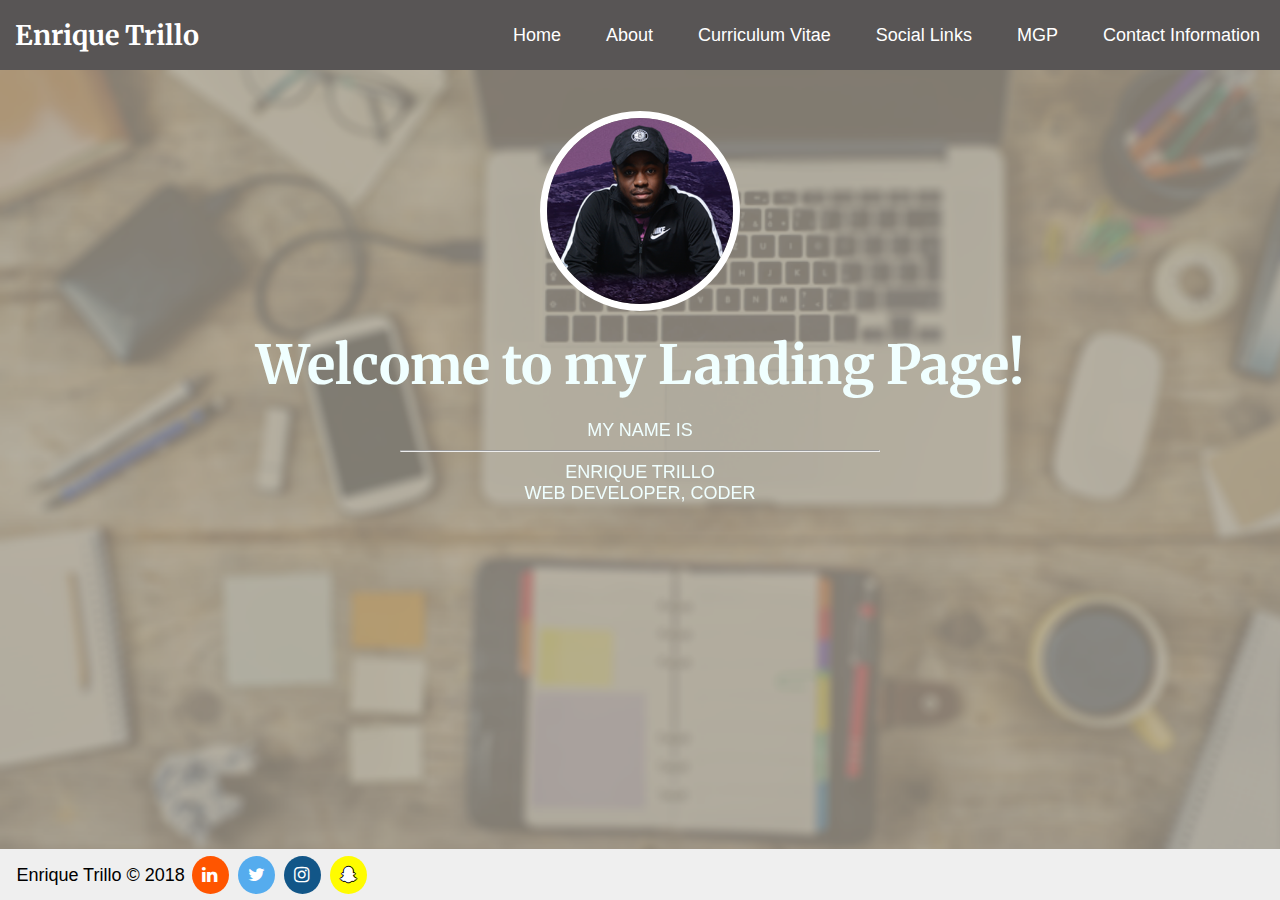
<file: index.html>
<!DOCTYPE html>
<html>
   <head>
      <meta charset="utf-8">
      <meta name="viewport" content="width=device-width">
      <title>Welcome</title>
      <link rel="stylesheet" href="stylesheet/style.css">
      <link rel="stylesheet"
         href="https://cdnjs.cloudflare.com/ajax/libs/animate.css/3.5.2/animate.min.css">
      <!-- this link for the text CSS which was acquired via resources-->	   
      <link rel="icon" type="image/png" href="website.png" />
      <link rel="stylesheet" href="https://cdnjs.cloudflare.com/ajax/libs/font-awesome/4.7.0/css/font-awesome.min.css">
      <!-- this link for the social icons was acquired via a Youtube tutorial-->
      <!-- code below aligned with "https://www.freeformatter.com/"-->
   </head>
   <div class="nav1">
      <h1><a href="index.html">Enrique Trillo</a></h1>
      <ul>
         <li><a href="index.html">Home</a></li>
         <li><a href="about.html">About</a></li>
         <li><a href="cv.html">Curriculum Vitae</a></li>
         <li><a href="social.html">Social Links</a></li>
         <li><a href="mgp.html">MGP</a></li>
         <li><a href="contact.html">Contact Information</a></li>
      </ul>
   </div>
   <br>
   <!--There reason for this style section was because when this was attempted in the CSS file the 
      background would not appear, and would just display the default white background. Firstly the code
      was in the CSS and would display beautifully when live previewed in Brackets, but then when uploaded
      to GitHub and live previewed in GitHub pages, the background would not display-->
   <style> 
      body {
      background-image: url(indexBG2.png);
      }
   </style>
   <body>
      <div id="main-content">
         <a href="contact.html"><img src="Images/personalPhoto" height="200" width="200" align="left"></a>
         <br>
         <header class="animated shake text-center bg-primary text-white p-5">
            <h2> Welcome to my Landing Page!</h2>
            <br>
         </header>
         <p1>MY NAME IS</p1>
         <div id="hLine">
            <hr>
         </div>
         <p2>ENRIQUE TRILLO</p2>
         <br>
         <p3>WEB DEVELOPER, CODER</p3>
      </div>
   </body>
   <footer class="footer">
      <div class="copyright">
         <span class = "copyrightText">
         Enrique Trillo &copy; 2018
         </span>
         <span class="socials">
         <a href="https://www.linkedin.com/in/enric-trillo-20594a158/" target="_blank"><i class="fa fa-linkedin" id="icon"></i></a>
         <a href="https://twitter.com/en_trillo" target="_blank"><i class="fa fa-twitter" id="icon2"></i></a>
         <a href="https://www.instagram.com/en_trillo/" target="_blank"><i class="fa fa-instagram" id="icon3"></i></a>
         <a href="https://www.snapchat.com/add/reekzkidd" target="_blank"><i class="fa fa-snapchat-ghost" id="icon4"></i></a>
         </span>
      </div>
   </footer>
</html>
</file>
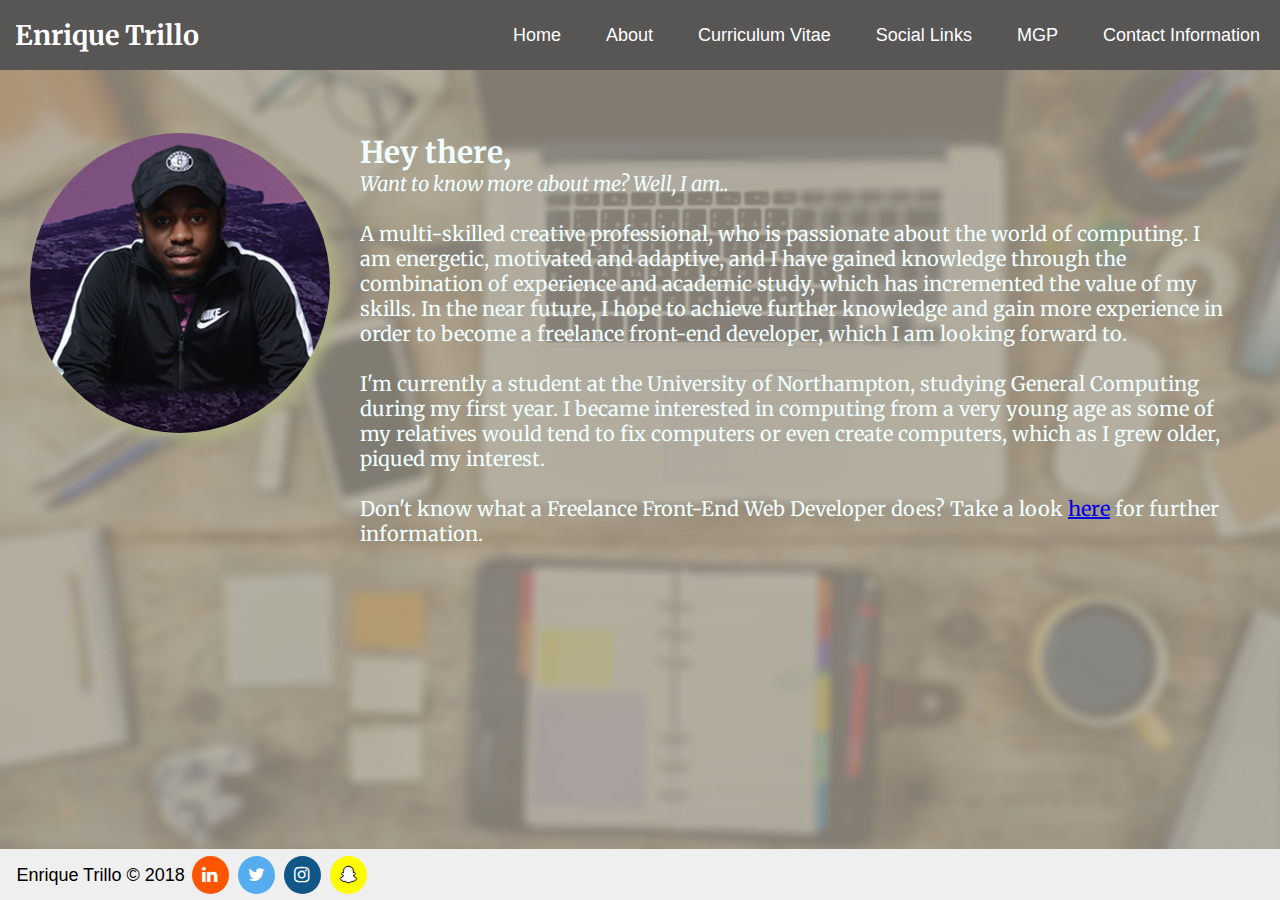
<file: about.html>
<!DOCTYPE html>
<html>
   <head>
      <meta charset="utf-8">
      <meta name="viewport" content="width=device-width">
      <title>Curriculum Vitae</title>
      <link rel="stylesheet" href="stylesheet/style.css">
      <link rel="stylesheet"
         href="https://cdnjs.cloudflare.com/ajax/libs/animate.css/3.5.2/animate.min.css">
      <!-- this link for the text CSS which was acquired via resources-->	   
      <link rel="icon" type="image/png" href="website.png" />
      <link rel="stylesheet" href="https://cdnjs.cloudflare.com/ajax/libs/font-awesome/4.7.0/css/font-awesome.min.css">
      <!-- this link for the social icons was acquired via a Youtube tutorial-->
      <!-- code below aligned with "https://www.freeformatter.com/"-->
   </head>
   <div class="nav1">
      <h1><a href="index.html">Enrique Trillo</a></h1>
      <ul>
         <li><a href="index.html">Home</a></li>
         <li><a href="about.html">About</a></li>
         <li><a href="cv.html">Curriculum Vitae</a></li>
         <li><a href="social.html">Social Links</a></li>
         <li><a href="mgp.html">MGP</a></li>
         <li><a href="contact.html">Contact Information</a></li>
      </ul>
   </div>
   <br>
   <!--There reason for this style section was because when this was attempted in the CSS file the 
      background would not appear, and would just display the default white background. Firstly the code
      was in the CSS and would display beautifully when live previewed in Brackets, but then when uploaded
      to GitHub and live previewed in GitHub pages, the background would not display-->
   <style> 
      body {
      background-image: url(indexBG2.png);
      }
   </style>
   <body>
      <br><br>
      <div id="about-content">
         <section class="animated tada text-center bg-primary text-white p-5">
            <a href="contact.html"><img src="Images/personalPhoto" height="300" width="300" align="left"></a>
         </section>
         <h2>Hey there,</h2>
         <p1><i>Want to know more about me? Well, I am..</i><br><br>
            A multi-skilled creative professional, who is passionate about the world of computing. I am energetic, motivated and adaptive, and I have gained knowledge through the combination of experience and academic study, which has incremented the value of my skills. In the near future, I hope to achieve further knowledge and gain more experience in order to become a freelance front-end developer, which I am looking forward to.<br><br> 
            I'm currently a student at the University of Northampton, studying General Computing during my first year. I became interested in computing from a very young age as some of my relatives would tend to fix computers or even create computers, which as I grew older, piqued my interest.<br><br>
            Don't know what a Freelance Front-End Web Developer does? Take a look <a href="https://hiring.monster.com/hr/hr-best-practices/recruiting-hiring-advice/job-descriptions/web-developer-job-description-sample.aspx">here</a> for further information.
         </p1>
      </div>
   </body>
   <footer class="footer">
      <div class="copyright">
         <span class = "copyrightText">
         Enrique Trillo &copy; 2018
         </span>
         <span class="socials">
         <a href="https://www.linkedin.com/in/enric-trillo-20594a158/" target="_blank"><i class="fa fa-linkedin" id="icon"></i></a>
         <a href="https://twitter.com/en_trillo" target="_blank"><i class="fa fa-twitter" id="icon2"></i></a>
         <a href="https://www.instagram.com/en_trillo/" target="_blank"><i class="fa fa-instagram" id="icon3"></i></a>
         <a href="https://www.snapchat.com/add/reekzkidd" target="_blank"><i class="fa fa-snapchat-ghost" id="icon4"></i></a>
         </span>
      </div>
   </footer>
</html>
</file>
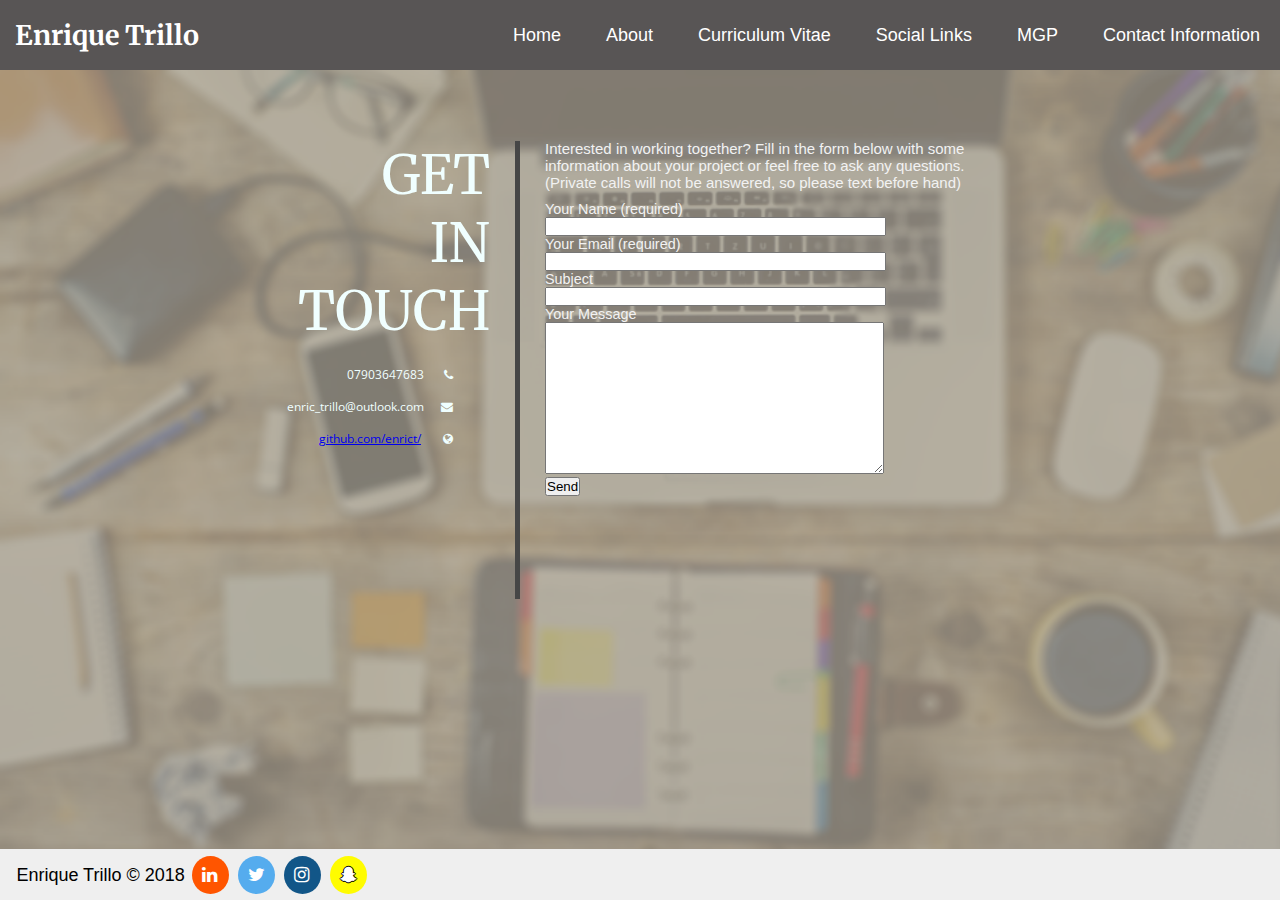
<file: contact.html>
<!DOCTYPE html>
<html>
   <head>
      <meta charset="utf-8">
      <meta name="viewport" content="width=device-width, initial-scale=1">
      <title>Contact Information</title>
      <link rel="stylesheet" href="stylesheet/style.css">
      <link rel="stylesheet"
         href="https://cdnjs.cloudflare.com/ajax/libs/animate.css/3.5.2/animate.min.css">
      <link rel="icon" type="image/png" href="website.png" />
      <link rel="stylesheet" href="https://cdnjs.cloudflare.com/ajax/libs/font-awesome/4.7.0/css/font-awesome.min.css">
      <!-- this link for the social icons was acquired via a Youtube tutorial-->
      <!-- code below aligned with "https://www.freeformatter.com/"-->
   </head>
   <div class="nav1">
      <h1><a href="index.html">Enrique Trillo</a></h1>
      <ul>
         <li><a href="index.html">Home</a></li>
         <li><a href="about.html">About</a></li>
         <li><a href="cv.html">Curriculum Vitae</a></li>
         <li><a href="social.html">Social Links</a></li>
         <li><a href="mgp.html">MGP</a></li>
         <li><a href="contact.html">Contact Information</a></li>
      </ul>
   </div>
   <br>
   <!--There reason for this style section was because when this was attempted in the CSS file the 
      background would not appear, and would just display the default white background. Firstly the code
      was in the CSS and would display beautifully when live previewed in Brackets, but then when uploaded
      to GitHub and live previewed in GitHub pages, the background would not display-->
   <style> 
      body {
      background-image: url(indexBG2.png);
      }
   </style>
   <body>
	   <!--A certain amount of the code below was acquired from the following website: dbwb.co.uk -->
      <div id="contact">
		  <header class="animated rubberBand text-center bg-primary text-white p-5">
         <div class="headlines" id="headlines-contact">
            <span>GET<br>IN<br>TOUCH<br></span>
            <div class="deets">
               <p>07903647683<i class="fa fa-phone"></i></p>
               <p>enric_trillo@outlook.com<i class="fa fa-envelope "></i></p>
               <p><a href="https://github.com/enrict/">github.com/enrict/</a> <i class="fa fa-globe  "></i></p>
            </div>
         </div>
	      </header>
         <div id="resume-box">
            <div class="selection-resume selection-contact">
               Interested in working together? Fill in the form below with some information about your project or feel free to ask any questions. (Private calls will not be answered, so please text before hand)                
            </div>
            <div id="contact-form">
               <div role="form" class="wpcf7" id="wpcf7-f6-o1" lang="en-GB" dir="ltr">
                  <div class="screen-reader-response"></div>
                  <form action="#" method="post">
                     <div style="display: none;">
                     </div>
                     <p><label> Your Name (required)<br>
                        <span class="wpcf7-form-control-wrap your-name"><input type="text" name="your-name" value="" size="40" class="wpcf7-form-control wpcf7-text wpcf7-validates-as-required" aria-required="true" aria-invalid="false"></span> </label>
                     </p>
                     <p><label> Your Email (required)<br>
                        <span class="wpcf7-form-control-wrap your-email"><input type="email" name="your-email" value="" size="40" class="wpcf7-form-control wpcf7-text wpcf7-email wpcf7-validates-as-required wpcf7-validates-as-email" aria-required="true" aria-invalid="false"></span> </label>
                     </p>
                     <p><label> Subject<br>
                        <span class="wpcf7-form-control-wrap your-subject"><input type="text" name="your-subject" value="" size="40" class="wpcf7-form-control wpcf7-text" aria-invalid="false"></span> </label>
                     </p>
                     <p><label> Your Message<br>
                        <span class="wpcf7-form-control-wrap your-message"><textarea name="your-message" cols="40" rows="10" class="wpcf7-form-control wpcf7-textarea" aria-invalid="false"></textarea></span> </label>
                     </p>
                     <p><input type="submit" value="Send" class="wpcf7-form-control wpcf7-submit"><span class="ajax-loader"></span></p>
                     <div class="wpcf7-response-output wpcf7-display-none"></div>
                  </form>
               </div>
            </div>
			 <iframe src="https://www.google.com/maps/embed?pb=!1m18!1m12!1m3!1d2443.730943652087!2d-0.8986262490935947!3d52.23010587966102!2m3!1f0!2f0!3f0!3m2!1i1024!2i768!4f13.1!3m3!1m2!1s0x48770f2077648bd1%3A0x89a46de144fd2da6!2sWaterside+Campus!5e0!3m2!1sen!2suk!4v1524431394040" width="200" height="100" frameborder="0" style="border:0" allowfullscreen></iframe>
         </div>
      </div>
   </body>
   <footer class="footer">
      <div class="copyright">
         <span class = "copyrightText">
         Enrique Trillo &copy; 2018
         </span>
         <span class="socials">
         <a href="https://www.linkedin.com/in/enric-trillo-20594a158/" target="_blank"><i class="fa fa-linkedin" id="icon"></i></a>
         <a href="https://twitter.com/en_trillo" target="_blank"><i class="fa fa-twitter" id="icon2"></i></a>
         <a href="https://www.instagram.com/en_trillo/" target="_blank"><i class="fa fa-instagram" id="icon3"></i></a>
         <a href="https://www.snapchat.com/add/reekzkidd" target="_blank"><i class="fa fa-snapchat-ghost" id="icon4"></i></a>
         </span>
      </div>
   </footer>
</html>
</file>
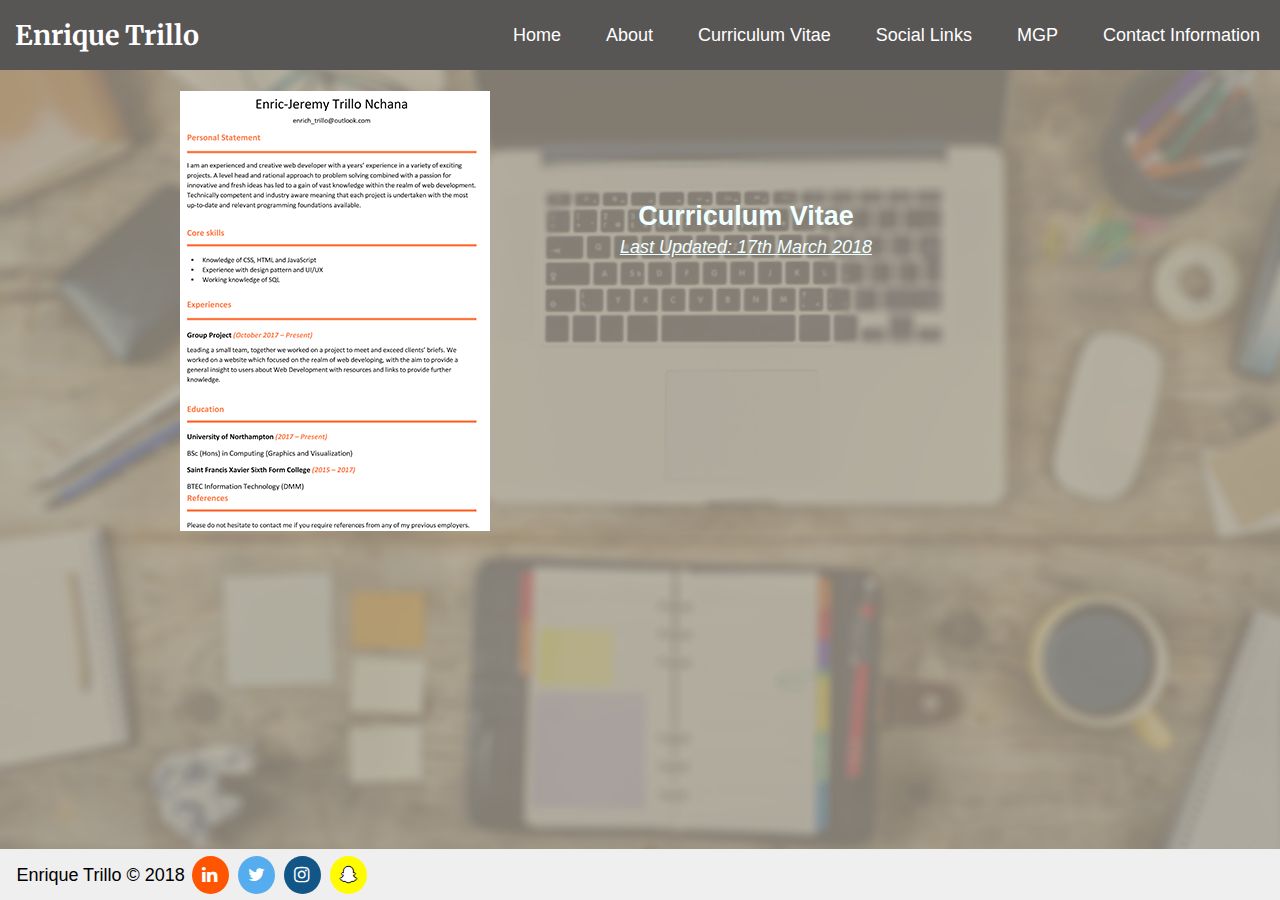
<file: cv.html>
<!DOCTYPE html>
<html>
   <head>
      <meta charset="utf-8">
      <meta name="viewport" content="width=device-width">
      <title>Curriculum Vitae</title>
      <link rel="stylesheet" href="stylesheet/style.css">
      <link rel="stylesheet"
         href="https://cdnjs.cloudflare.com/ajax/libs/animate.css/3.5.2/animate.min.css">
      <!-- this link for the text CSS which was acquired via resources-->	   
      <link rel="icon" type="image/png" href="website.png" />
      <link rel="stylesheet" href="https://cdnjs.cloudflare.com/ajax/libs/font-awesome/4.7.0/css/font-awesome.min.css">
      <!-- this link for the social icons was acquired via a Youtube tutorial-->
      <!-- code below aligned with "https://www.freeformatter.com/"-->
   </head>
   <div class="nav1">
      <h1><a href="index.html">Enrique Trillo</a></h1>
      <ul>
         <li><a href="index.html">Home</a></li>
         <li><a href="about.html">About</a></li>
         <li><a href="cv.html">Curriculum Vitae</a></li>
         <li><a href="social.html">Social Links</a></li>
         <li><a href="mgp.html">MGP</a></li>
         <li><a href="contact.html">Contact Information</a></li>
      </ul>
   </div>
   <br>
   <!--There reason for this style section was because when this was attempted in the CSS file the 
      background would not appear, and would just display the default white background. Firstly the code
      was in the CSS and would display beautifully when live previewed in Brackets, but then when uploaded
      to GitHub and live previewed in GitHub pages, the background would not display-->
   <style> 
      body {
      background-image: url(indexBG2.png);
      }
   </style>
   <body>
      <div class="cv-img">
         <section class="animated jello text-center bg-primary text-white p-5">
            <a href="contact.html"><img src="Images/WD-CV.png" align="left" ></a>
         </section>
      </div>
      <div id="cv-title">
         <header class="animated zoomInUp text-center bg-primary text-white p-5">
            <h2> Curriculum Vitae</h2>
            <br>
         </header>
         <div id="cv-content">
            <div id="updateSection"><i><u>Last Updated: 17th March 2018</u></i><br><br></div>
         </div>
      </div>
   </body>
   <footer class="footer">
      <div class="copyright">
         <span class = "copyrightText">
         Enrique Trillo &copy; 2018
         </span>
         <span class="socials">
         <a href="https://www.linkedin.com/in/enric-trillo-20594a158/" target="_blank"><i class="fa fa-linkedin" id="icon"></i></a>
         <a href="https://twitter.com/en_trillo" target="_blank"><i class="fa fa-twitter" id="icon2"></i></a>
         <a href="https://www.instagram.com/en_trillo/" target="_blank"><i class="fa fa-instagram" id="icon3"></i></a>
         <a href="https://www.snapchat.com/add/reekzkidd" target="_blank"><i class="fa fa-snapchat-ghost" id="icon4"></i></a>
         </span>
      </div>
   </footer>
</html>
</file>
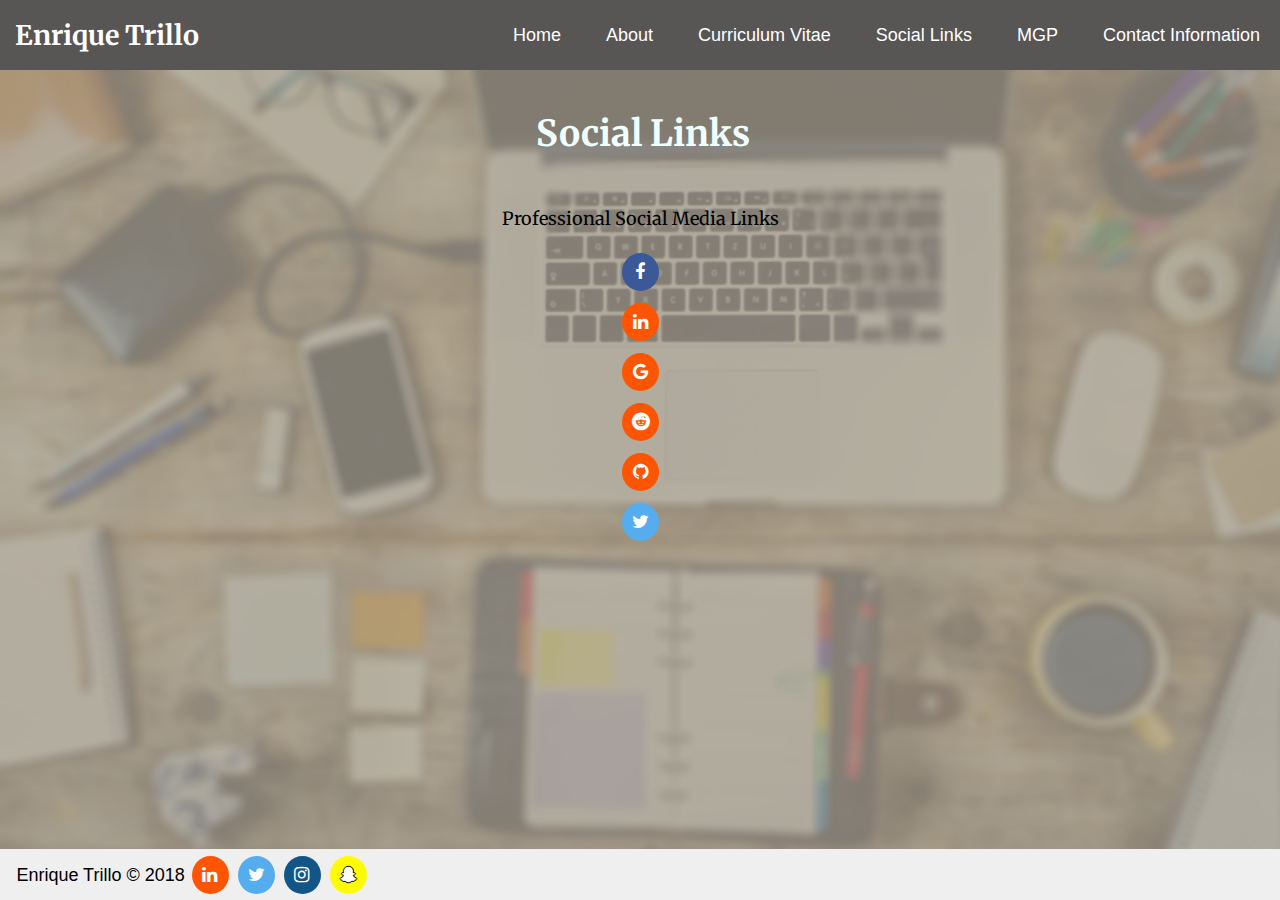
<file: social.html>
<!DOCTYPE html>
<html>
   <head>
      <meta charset="utf-8">
      <meta name="viewport" content="width=device-width">
      <title>Social Links</title>
      <link rel="stylesheet" href="stylesheet/style.css">
      <link rel="stylesheet"
         href="https://cdnjs.cloudflare.com/ajax/libs/animate.css/3.5.2/animate.min.css">
      <link rel="icon" type="image/png" href="website.png" />
      <link rel="stylesheet" href="https://cdnjs.cloudflare.com/ajax/libs/font-awesome/4.7.0/css/font-awesome.min.css">
      <!-- this link for the social icons was acquired via a Youtube tutorial-->
      <!-- code below aligned with "https://www.freeformatter.com/"-->
   </head>
   <div class="nav1">
      <h1><a href="index.html">Enrique Trillo</a></h1>
      <ul>
         <li><a href="index.html">Home</a></li>
         <li><a href="about.html">About</a></li>
         <li><a href="cv.html">Curriculum Vitae</a></li>
         <li><a href="social.html">Social Links</a></li>
         <li><a href="mgp.html">MGP</a></li>
         <li><a href="contact.html">Contact Information</a></li>
      </ul>
   </div>
   <br>
   <!--There reason for this style section was because when this was attempted in the CSS file the 
      background would not appear, and would just display the default white background. Firstly the code
      was in the CSS and would display beautifully when live previewed in Brackets, but then when uploaded
      to GitHub and live previewed in GitHub pages, the background would not display-->
   <style> 
      body {
      background-image: url(indexBG2.png);
      }
   </style>
   <body>
      <div id="social-content">
         <header class="animated flip text-center bg-primary text-white p-5">
            <h2> Social Links</h2>
            <br>
         </header>
         <p1>
            Professional Social Media Links<br><br>
            <ul><a href="https://www.facebook.com/enrictrillo" target="_blank"><i class="fa fa-facebook" id="icon"></i></a></ul>
            <ul><a href="https://www.linkedin.com/in/enric-trillo-20594a158/" target="_blank"><i class="fa fa-linkedin" id="icon"></i></a></ul>
            <ul><a href="mailto:strikzplaydirty@gmail.com"><i class="fa fa-google" id="icon2"></i></a></ul>
            <ul><a href="https://www.reddit.com/user/etrillo/" target="_blank"><i class="fa fa-reddit" id="icon2"></i></a></ul>
            <ul><a href="https://github.com/enrict/" target="_blank"><i class="fa fa-github" id="icon2"></i></a></ul>
            <ul><a href="https://twitter.com/en_trillo" target="_blank"><i class="fa fa-twitter" id="icon2"></i></a></ul>
         </p1>
      </div>
   </body>
   <footer class="footer">
      <div class="copyright">
         <span class = "copyrightText">
         Enrique Trillo &copy; 2018
         </span>
         <span class="socials">
         <a href="https://www.linkedin.com/in/enric-trillo-20594a158/"><i class="fa fa-linkedin" id="icon"></i></a>
         <a href="https://twitter.com/en_trillo"><i class="fa fa-twitter" id="icon2"></i></a>
         <a href="https://www.instagram.com/en_trillo/"><i class="fa fa-instagram" id="icon3"></i></a>
         <a href="https://www.snapchat.com/add/reekzkidd"><i class="fa fa-snapchat-ghost" id="icon4"></i></a>
         </span>
      </div>
   </footer>
</html>
</file>
<file: stylesheet/style.css>
@import url('https://fonts.googleapis.com/css?family=Open+Sans:400,700');
@import url('https://fonts.googleapis.com/css?family=Merriweather:400,700');
/*Body & Navigation CSS by Enric (UoN ID:17437266)*/
 body {
     font-family: "Open Sans", sans-serif;
     padding: 0p 25px;
     font-size: 18px;
     margin: 0;
     min-height: 100vh;
     position: relative;
     padding-bottom: 4.5rem;
     min-height: 100%;
     font-family: "Helvetica Neue", Arial, sans-serif;
     background-size: cover;
}
 h1 {
     font-family: "Merriweather", serif;
     font-size: 32px;
}
 * {
     margin: 0px;
     padding: 0px;
}
 .nav1{
     width: 100%;
     height: 70px;
     line-height: 70px;
     background: #585555;
     overflow: auto;
}
 .nav1 h1{
     float: left;
     font-size: 1.5em;
     margin-left: 15px;
     margin-right: 15px;
}
 .nav1 h1 a{
     text-decoration: none;
     color: white;
}
 .nav1 ul{
     float: right;
}
 .nav1 ul li{
     display: inline-block;
     list-style: none;
}
 .nav1 ul li a{
     text-decoration: none;
     color: white;
     padding: 20px;
}
 .nav1 ul li:hover{
     background: #585fad;
     transition: all ease-in-out 0.45secs;
}
 #active {
     background:#ad5858;
     display: flex;
}
/*Index CSS by Enric (UoN ID:17437266)*/
 #main-content img{
     margin: 20px auto;
     margin-left: 540px;
     margin-right: 540px;
     border: 7px solid white;
     border-radius: 70%;
	 position: relative;
}
 #main-content h2 {
     font-family: "Merriweather", serif;
     color: azure;
     font-size: 3em;
     margin-left: 34px;
     margin-right: 34px;
     margin-bottom: 0px;
     text-align: center;
}
 #main-content p1 {
     font-family: "Montserrat", sans-serif;
     font-size: 18px;
     color: azure;
	 position: fixed;
     width: 100%;
	 text-align: center;
}
 #hLine {
     padding-top: 30px;
     margin-left: 400px;
     margin-right: 400px;
     padding-bottom: 10px;
	 position: 
}
 #main-content p2 {
     font-family: "Stencil Std", sans-serif;
     font-size: 18px;
     color: azure;
	 position: fixed;
     width: 100%;
	 text-align: center;
}
 #main-content p3 {
     font-family: "Montserrat", sans-serif;
     font-size: 18px;
     color: azure;
	 position: fixed;
     width: 100%;
	 text-align: center;
}
/*About CSS by Enric (UoN ID:17437266)*/
 #about-content {
     font-family: "Merriweather", serif;
     color: azure;
     font-size: 20px;
     margin-right: 50px;
}
 #about-content img {
     margin-right: 30px;
     margin-left: 30px;
     margin-bottom: 100px;
     display: block;
     box-shadow: 6.5px 6.5px 14px #afb283;
     border-radius: 100%;
}
 #about-content img:hover {
     opacity: 0.7;
}
/*CV CSS by Enric (UoN ID:17437266)*/
 #updateSection {
     display: inline-block;
     flex-direction: column;
     color: azure;
	 padding: 0px 0 0 0;
     text-align: center;
     margin-bottom: 25px;
	 width: 40%;
}
 #cv-title h2 {
	 margin-top: 25px;
     display: inline-block;
     flex-direction: column;
     color: azure;
	 padding: 50px 0 0 0;
     text-align: center;
     margin-bottom: 5px;
	 width: 40%;
}
 .cv-img {
     margin-right: 80px;
     margin-left: 80px;
     display: block;
     padding-left: 100px;
     padding-bottom: 35px;
     border-radius: 70%;
}


/*Social CSS by Enric (UoN ID:17437266)*/
 #social-content h2 {
     color: azure;
     font-family: "Merriweather", serif;
     text-align: center;
     font-size: 2em;
     margin-left: 20px;
     margin-right: 15px;
     margin-top: 20px;
     margin-bottom: 30px;
}
 #social-content p1 {
     font-family: "Merriweather", serif;
}
 #social-content p1 ul {
     height: 50px;
}
 #social-content {
     text-align: center 
}
/*MGP CSS by Enric (UoN ID:17437266)*/
 #mgp-content {
     color: azure;
}
 #mgp-content img {
     margin-right: 30px;
     margin-left: 20px;
     display: block;
     padding-left: 5px;
     padding-bottom: px;
     border-radius: 0%;
     margin-bottom: 169px;
}
 #mgp-description {
     padding:0 25px;
     width: 100%;
     text-align: center;
     float: center;
}
 #mgp-content p1 {
     margin-left: 20px;
     margin-right: 10px;
     text-align: left;
     display: block;
     padding-bottom: 35px;
}
/*Contact CSS by Enric (UoN ID:17437266)*/
 #contact {
     padding-top: 50px;
}
 #about, #resume, #work, #contact {
     width: 850px;
     margin: 0 auto;
}
 #headlines-contact {
     font-size: 3em;
     text-align: right;
     padding-right: 25px;
     float: left;
     width: 300px;
     color: azure;
     font-family: "Merriweather", serif;
}
 .deets {
     font-size: 0.22em;
     font-family: 'Open Sans', sans-serif;
     font-weight: 500px;
     padding-bottom: 30px;
     line-height: 1em;
     margin-top: -5px;
     text-align: right;
     padding-right: 25px;
     padding-top: 20px;
}
 #resume-box {
     width: 480px;
     float: left;
     padding-left: 25px;
     font-size: .8em;
     color: #f2f2f2;
     border-left: 5px solid #464646;
}
 .selection-resume {
     margin-top: -2px;
     padding-top: 20px;
}
 .selection-resume:nth-last-child(1) p:nth-last-child(1) {
     margin-bottom: 0px;
}
 .selection-contact {
     padding-top: 1px !important;
     padding-bottom: 10px;
     font-size: 15px;
}

/*Footer CSS by Enric (UoN ID:17437266)*/
 {
}
 .fa {
     padding: 10px;
     width: 37px;
     text-decoration: none;
     margin: 0px 2px;
     border-radius: 80%;
     margin-right: 10;
}
 .fa:hover {
     opacity: 0.3;
}
 .fa-facebook {
     background: #3B5998;
     color: white;
}
 .fa-twitter {
     background: #55ACEE;
     color: white;
}
 .fa-instagram {
     background: #125688;
     color: white;
}
 .fa-snapchat-ghost {
     background: #fffc00;
     color: white;
     text-shadow: -1px 0 black, 0 1px black, 1px 0 black, 0 -1px black;
}
 .fa-linkedin {
     background: #ff5500;
     color: white;
}
 .fa-google {
     background: #ff5500;
     color: white;
}
 .fa-reddit {
     background: #ff5500;
     color: white;
}
 .fa-github {
     background: #ff5500;
     color: white;
}
 .copyrightText {
     padding-left: 10px;
}

 html {
     height: 100%;
     box-sizing: border-box;
}
 *, *:before, *:after {
     box-sizing: inherit;
}
/** * Footer Styles */
 .footer {
     position: absolute;
     right: 0;
     bottom: 0;
     left: 0;
     padding: 0.4rem;
     background-color: #efefef;
     text-align: left;
}

/*Mobile Smartohone Media Query*/
 @media only screen and(min-width:480px) {
     .nav1 * {
         width: 100%;
    }
}

 @media (max-width: 60em) {
     .nav1 {
         flex: 1 0 auto;
    }
}
 @media (min-width: 30em) {
     .body {
         display: flex;
    }
     #main-content img {
         display: flex;
    }
     .main {
         flex: 1 1 auto;
    }
     .aside {
         width: 40%;
    }
}
</file>
